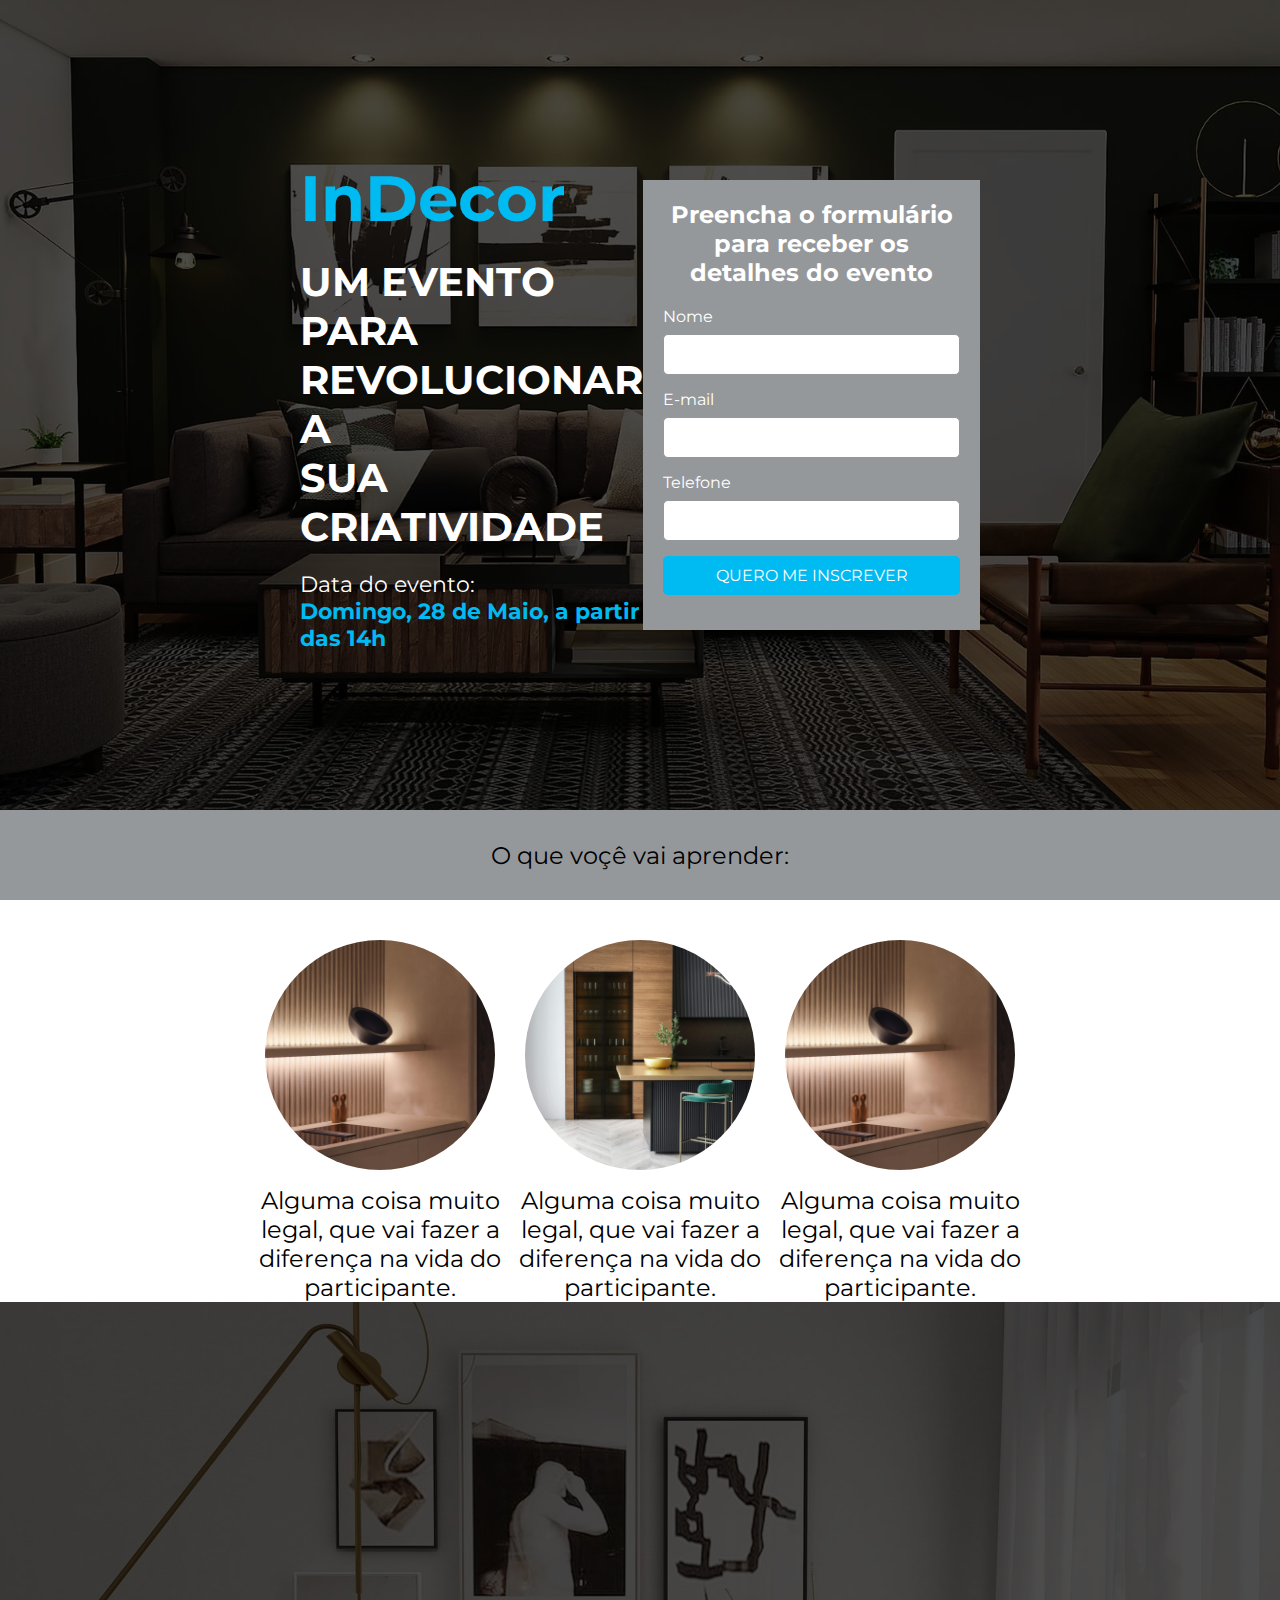
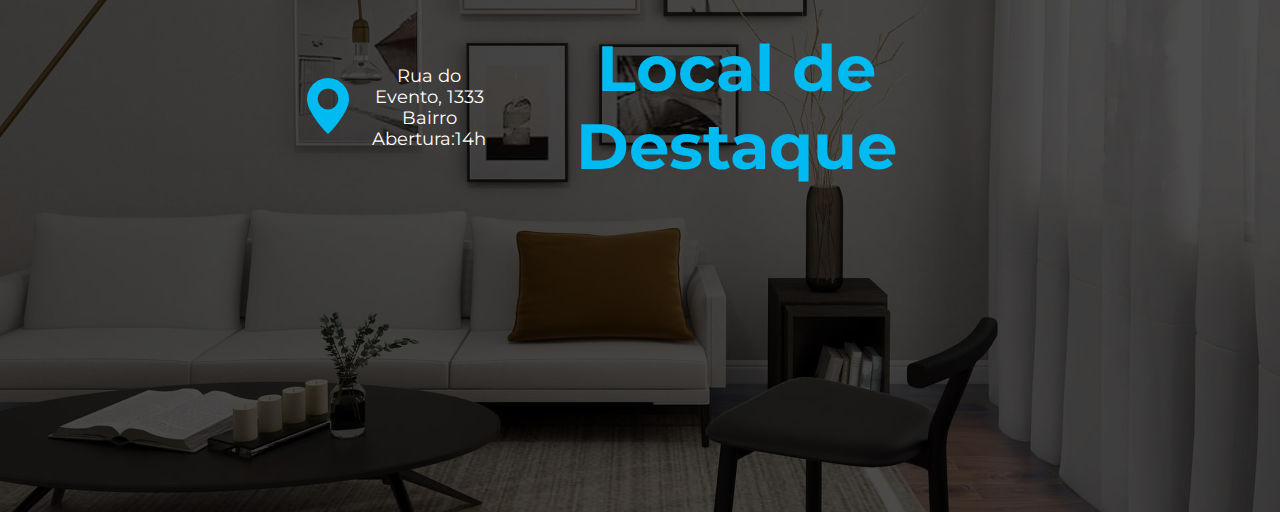
<file: indexInDecor.html>
<!DOCTYPE html>
<html lang="pt-br">
  <head>
    <meta charset="UTF-8" />
    <meta http-equiv="X-UA-Compatible" content="IE=edge" />
    <meta name="viewport" content="width=device-width, initial-scale=1.0" />
    <title>InDecor</title>
    <!-- Text font -->
    <link rel="stylesheet" href="css/styles.css" />
    <link rel="preconnect" href="https://fonts.googleapis.com" />
    <link rel="preconnect" href="https://fonts.gstatic.com" crossorigin />
    <link
      href="https://fonts.googleapis.com/css2?family=Montserrat:ital,wght@0,100;0,200;0,300;0,400;0,500;0,600;0,700;0,800;0,900;1,100;1,200;1,300;1,400;1,500;1,600;1,700;1,800;1,900&display=swap"
      rel="stylesheet"
    />
    <!-- Icons Font -->
    <link
      rel="stylesheet"
      href="https://cdn.jsdelivr.net/npm/bootstrap-icons@1.8.1/font/bootstrap-icons.css"
    />
  </head>
  <body>
    <header></header>
    <main class="main-content">
      <div class="left-column">
        <h2>InDecor</h2>
        <p id="evento">
          UM EVENTO PARA <br />
          REVOLUCIONAR A <br />SUA CRIATIVIDADE
        </p>
        <p id="data">Data do evento: <br /></p>
        <strong>Domingo, 28 de Maio, a partir das 14h</strong>
      </div>
      <div class="form-container">
        <form action="/submit" method="post">
          <h2>Preencha o formulário para receber os detalhes do evento</h2>
          <label for="nome">Nome</label>
          <input type="text" id="nome" name="nome" required />

          <label for="email">E-mail</label>
          <input type="email" id="email" name="email" required />

          <label for="telefone">Telefone</label>
          <input type="tel" id="telefone" name="telefone" required />

          <button type="submit">QUERO ME INSCREVER</button>
        </form>
      </div>
    </main>
    <section class="gray">
      <p>O que voçê vai aprender:</p>
    </section>
    <section class="secondary-container">
      <div class="itens">
        <div class="item-content">
          <img src="img/sqr-1.jpg" alt="" />
          <p>
            Alguma coisa muito legal, que vai fazer a diferença na vida do
            participante.
          </p>
        </div>
      </div>
      <div class="itens">
        <div class="item-content">
          <img src="img/sqr-2.jpg" alt="" />
          <p>
            Alguma coisa muito legal, que vai fazer a diferença na vida do
            participante.
          </p>
        </div>
      </div>
      <div class="itens">
        <div class="item-content">
          <img src="img/sqr-1.jpg" alt="" />
          <p>
            Alguma coisa muito legal, que vai fazer a diferença na vida do
            participante.
          </p>
        </div>
      </div>
    </section>
    <section class="destaques">
      <div class="destaques-itens">
        <i class="bi bi-geo-alt-fill"></i>
        <p>Rua do Evento, 1333 <br />Bairro <br />Abertura:14h</p>
      </div>
      <div class="destaques-itens">
        <h2>Local de Destaque</h2>
      </div>
    </section>
    <footer></footer>
  </body>
</html>
</file>
<file: css/styles.css>
:root {
    --primary: #00baf2;
    --secondary: #95989a;
    --text-color: #fff;
    --text-secondary: #000;
    --text-tertiary: #5d5d5d;
}
 
* {
    font-family: "Montserrat", sans-serif;
    margin: 0;
    padding: 0;
    box-sizing: border-box;
}
 
/* Main inDecor */
 
.main-content {
    display: flex;
    justify-content: space-between; /* Espaço entre os elementos */
    align-items: center; /* Centraliza os elementos verticalmente */
    background-image: url("../img/hrz-5.jpg");
    background-size: cover;  /* Redimensiona a imagem de fundo */
    background-position: center; /* Centraliza a imagem de fundo */
    background-color: rgba(0, 0, 0, 0.7);
    background-blend-mode: overlay;
    height: 90vh; /* Ocupa toda a altura da janela */
    padding: 0 300px;
}
 
.main-content .left-column {
    flex: 1;
}
 
.left-column h2 {
    color: var(--primary);
    font-size: 4rem;
}
 
.left-column #evento {
    color: var(--text-color);
    font-weight: bold;
    font-size: 2.5rem;
    margin-top: 20px;
}
 
.left-column #data {
    color: var(--text-color);
    font-size: 22px;
    margin-top: 20px;
}
 
.left-column strong {
    color: var(--primary);
    font-size: 22px;
}
 
 
.form-container {
    width: 100%; /* Ocupa toda a largura do container */
    max-width: 500px; /* Limita a largura do formulário */
    padding: 20px;
    background-color: var(--secondary);
}
 
.form-container h2 {
    color: var(--text-color);
    margin-bottom: 1.3rem;
    text-align: center;
}
 
.form-container label {
    display: block;
    margin-bottom: 8px;
    color: var(--text-color);
}
 
.form-container input,
.form-container button {
    width: 100%;
    padding: 10px;
    margin-bottom: 15px;
    border: 1px solid var(--secondary);
    border-radius: 5px;
    font-size: 1rem;
}
 
.form-container button {
    background-color: var(--primary);
    color: var(--text-color);
    border: none;
    cursor: pointer;
}
 
.form-container button:hover {
    background-color: #0097c0; /* Cor do botão ao passar o mouse */
}
 
@media (max-width: 768px) {
.main-content {
      flex-direction: column;
      align-items: stretch;
}
 
.form-container {
      max-width: 90%;
      margin-top: 20px;
    }
}
 
/* O que voçê vai aprender: */
 
.gray {
    display: flex;
    justify-content: center;
    align-items: center;
    height: 10vh;
    background-color: var(--secondary);
    font-size: 24px;
}
 
.secondary-container {
    display: flex;
    justify-content: space-between;
    align-items: center;
    padding: 0 250px;
}
 
.itens {
    display: flex;
    justify-content: center; /* Centraliza o conteúdo da div */
    align-items: center; /* Centraliza verticalmente */
    margin-top: 2.5rem;
}
 
.item-content {
    display: flex;
    flex-direction: column; /* Coloca a imagem e o texto em coluna */
    justify-content: center; /* Centraliza verticalmente dentro do contêiner */
    align-items: center; /* Centraliza horizontalmente dentro do contêiner */
    text-align: center; /* Garante que o texto também fique centralizado */
}
 
.itens img {
    width: 230px;
    height: 230px;
    border-radius: 50%;
    object-fit: cover;
    margin-bottom: 1rem; /* Adiciona um pequeno espaço entre a imagem e o texto */
}
 
.itens p {
    color: var(--text-secondary); /* Cor do texto */
    font-size: 1.5rem; /* Tamanho do texto */
}

.destaques{
    display: flex;
    justify-content: space-between; /* Espaço entre os elementos */
    align-items: center; /* Centraliza os elementos verticalmente */
    background-image: url("../img/hrz-1.jpg");
    background-size: cover;  /* Redimensiona a imagem de fundo */
    background-position: center; /* Centraliza a imagem de fundo */
    background-color: rgba(0, 0, 0, 0.7);
    background-blend-mode: overlay;
    height: 90vh; /* Ocupa toda a altura da janela */
    padding: 0 300px;
}

.destaques h2 {
    color: var(--primary);
    font-size: 4rem;
    
}

.destaques p {
    color: var(--text-color);
    font-size: 1.1rem;
}

.destaques-itens {
    display: flex;
    align-items: center;
    text-align: center;
}

.destaques i   {
    color: var(--primary);
    font-size: 3.5rem;
    margin-right: 10px;
    
}
</file>
